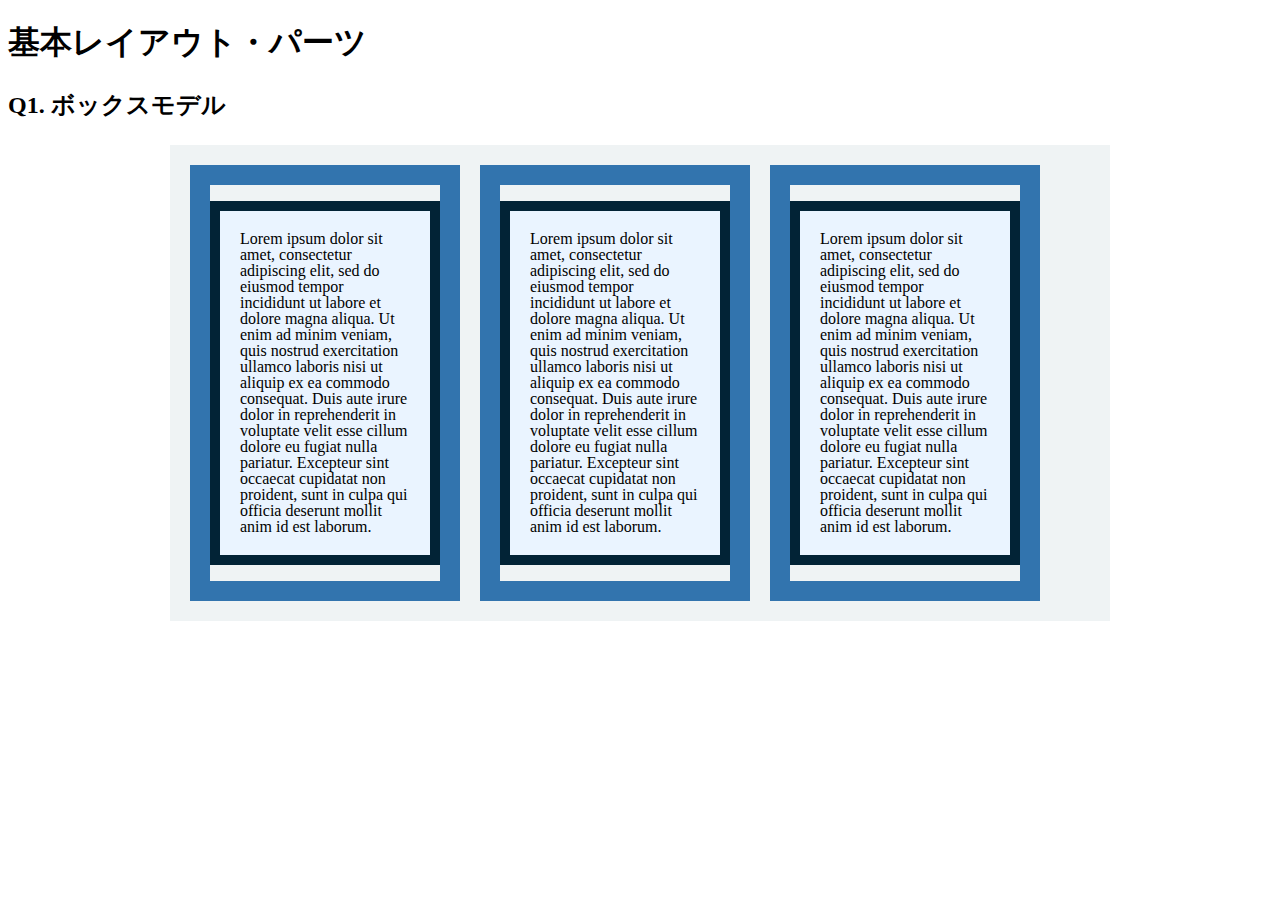
<file: layout_parts/q1/index.html>
<!DOCTYPE html>
<html>
  <head>
    <meta charset="utf-8">
    <meta http-equiv="X-UA-Compatible" content="IE=edge">
    <meta name="viewport" content="width=device-width, initial-scale=1.0, maximum-scale=1.0, user-scalable=no">
    <meta name="format-detection" content="telephone=no">
    <title>基本レイアウト・パーツ</title>
    <link rel="stylesheet" href="http://gizumo-inc.github.io/sample/front-lesson/layout_parts_new/assets/css/reset.css">
    <link rel="stylesheet" href="http://gizumo-inc.github.io/sample/front-lesson/layout_parts_new/assets/css/base.css">
    <link rel="stylesheet" href="css/style.css">
  </head>
  <body>
    <div class="wrapper">
      <h1 class="title">基本レイアウト・パーツ</h1>
      <h2 class="headline">
        <p class="headline__text">Q1. ボックスモデル</p>
      </h2>
      <div class="box">
        <!-- 回答はクラスq1の要素の中に書いてね -->
        <!-- すでについてるクラスにはstyleを指定しない。styleをつける場合は自分で新たにクラスをつけること -->
        <div class="q1 text-wrapper clearfix">
          <div class="text-content">
            <p class="main-text">Lorem ipsum dolor sit amet, consectetur adipiscing elit, sed do eiusmod tempor incididunt ut labore et dolore magna aliqua. Ut enim ad minim veniam, quis nostrud exercitation ullamco laboris nisi ut aliquip ex ea commodo consequat. Duis aute irure dolor in reprehenderit in voluptate velit esse cillum dolore eu fugiat nulla pariatur. Excepteur sint occaecat cupidatat non proident, sunt in culpa qui officia deserunt mollit anim id est laborum.</p>
          </div>

          <div class="text-content">
            <p class="main-text">Lorem ipsum dolor sit amet, consectetur adipiscing elit, sed do eiusmod tempor incididunt ut labore et dolore magna aliqua. Ut enim ad minim veniam, quis nostrud exercitation ullamco laboris nisi ut aliquip ex ea commodo consequat. Duis aute irure dolor in reprehenderit in voluptate velit esse cillum dolore eu fugiat nulla pariatur. Excepteur sint occaecat cupidatat non proident, sunt in culpa qui officia deserunt mollit anim id est laborum.</p>
          </div>

          <div class="text-content">
            <p class="main-text">Lorem ipsum dolor sit amet, consectetur adipiscing elit, sed do eiusmod tempor incididunt ut labore et dolore magna aliqua. Ut enim ad minim veniam, quis nostrud exercitation ullamco laboris nisi ut aliquip ex ea commodo consequat. Duis aute irure dolor in reprehenderit in voluptate velit esse cillum dolore eu fugiat nulla pariatur. Excepteur sint occaecat cupidatat non proident, sunt in culpa qui officia deserunt mollit anim id est laborum.</p>
          </div>
        </div>
        <!-- 回答はクラスq1の要素の中に書いてね -->
      </div>
    </div>
  </body>
</html>
</file>
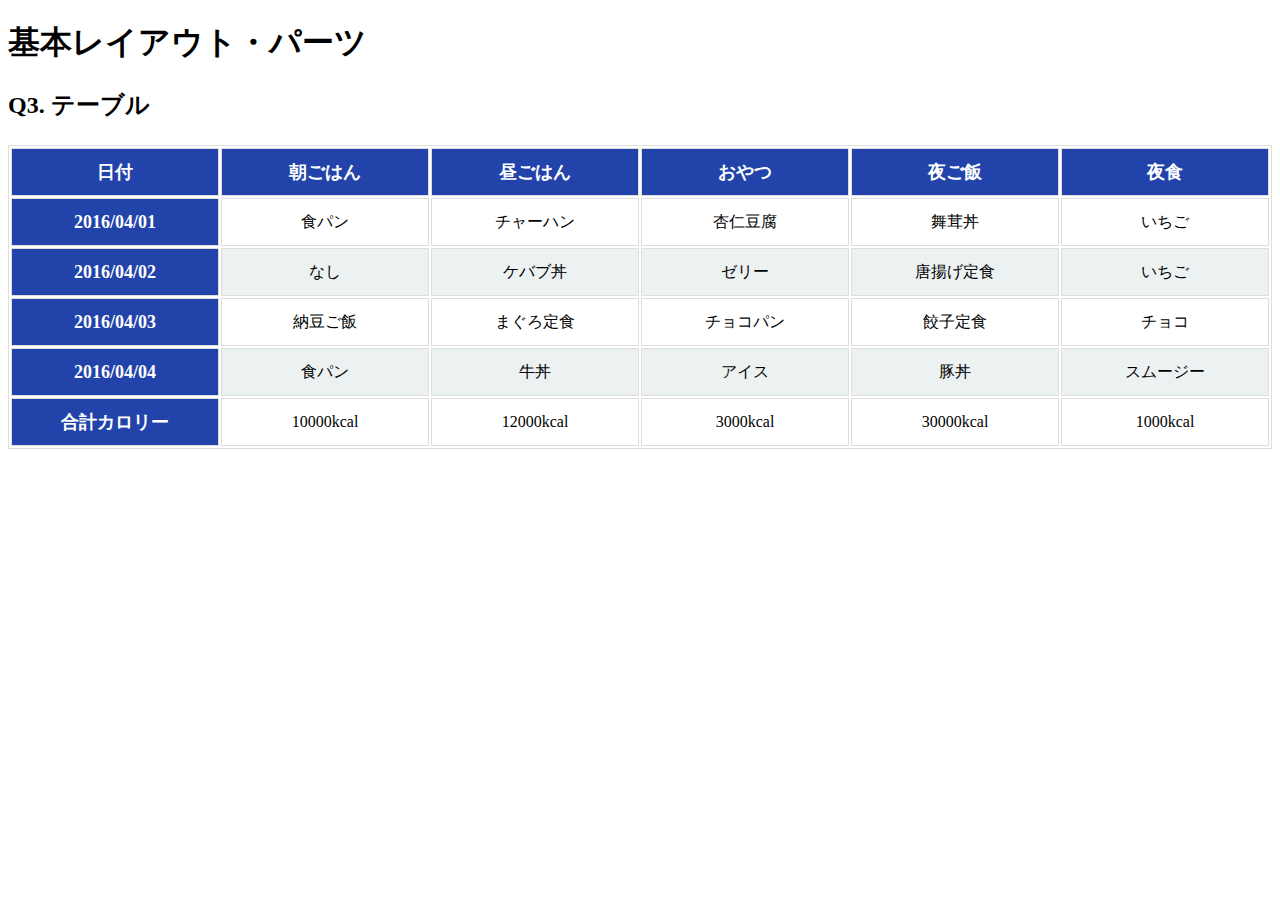
<file: layout_parts/q3/index.html>
<!DOCTYPE html>
<html>
  <head>
    <meta charset="utf-8">
    <meta http-equiv="X-UA-Compatible" content="IE=edge">
    <meta name="viewport" content="width=device-width, initial-scale=1.0, maximum-scale=1.0, user-scalable=no">
    <meta name="format-detection" content="telephone=no">
    <title>基本レイアウト・パーツ</title>
    <link rel="stylesheet" href="http://gizumo-inc.github.io/sample/front-lesson/layout_parts_new/assets/css/reset.css">
    <link rel="stylesheet" href="http://gizumo-inc.github.io/sample/front-lesson/layout_parts_new/assets/css/base.css">
    <link rel="stylesheet" href="css/style.css">
  </head>
  <body>
    <div class="wrapper">
      <h1 class="title">基本レイアウト・パーツ</h1>
      <h2 class="headline">
        <p class="headline__text">Q3. テーブル</p>
      </h2>
      <div class="box">
        <!-- 回答はクラスq3の要素の中に書いてね -->
        <!-- すでについてるクラスにはstyleを指定しない。styleをつける場合は自分で新たにクラスをつけること -->
        <div class="q3">
          <table class="main-table">
            <thead>
              <tr>
                <th>日付</th>
                <th>朝ごはん</th>
                <th>昼ごはん</th>
                <th>おやつ</th>
                <th>夜ご飯</th>
                <th>夜食</th>
              </tr>
            </thead>
            <tbody>
              <tr>
                <th>2016/04/01</th>
                <td>食パン</td>
                <td>チャーハン</td>
                <td>杏仁豆腐</td>
                <td>舞茸丼</td>
                <td>いちご</td>
              </tr>
              <tr>
                <th>2016/04/02</th>
                <td>なし</td>
                <td>ケバブ丼</td>
                <td>ゼリー</td>
                <td>唐揚げ定食</td>
                <td>いちご</td>
              </tr>
              <tr>
                <th>2016/04/03</th>
                <td>納豆ご飯</td>
                <td>まぐろ定食</td>
                <td>チョコパン</td>
                <td>餃子定食</td>
                <td>チョコ</td>
              </tr>
              <tr>
                <th>2016/04/04</th>
                <td>食パン</td>
                <td>牛丼</td>
                <td>アイス</td>
                <td>豚丼</td>
                <td>スムージー</td>
              </tr>
              <tr>
                <th>合計カロリー</th>
                <td>10000kcal</td>
                <td>12000kcal</td>
                <td>3000kcal</td>
                <td>30000kcal</td>
                <td>1000kcal</td>
              </tr>
            </tbody>
          </table>
        </div>
        <!-- 回答はクラスq3の要素の中に書いてね -->
      </div>
    </div>
  </body>
</html>
</file>
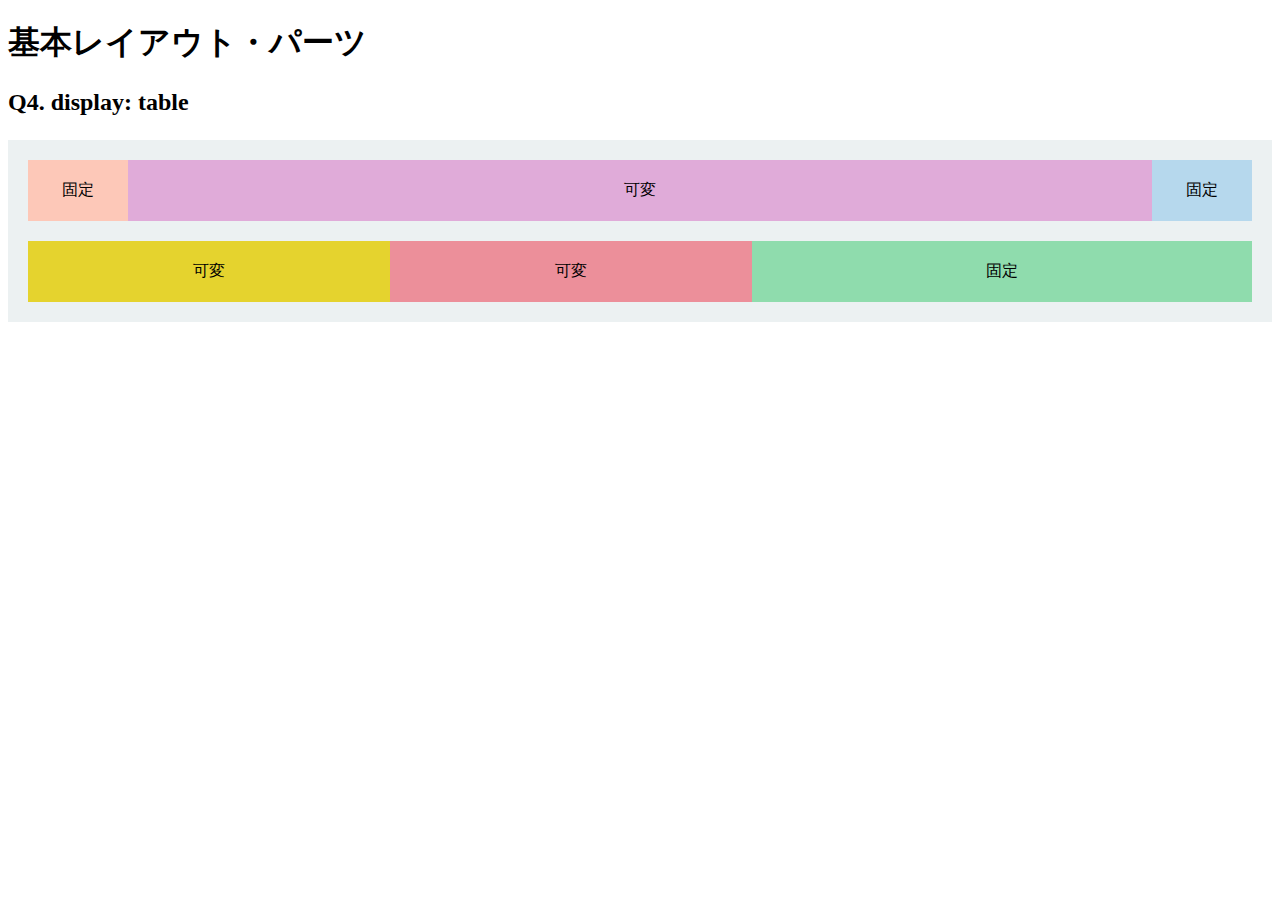
<file: layout_parts/q4/index.html>
<!DOCTYPE html>
<html>
  <head>
    <meta charset="utf-8">
    <meta http-equiv="X-UA-Compatible" content="IE=edge">
    <meta name="viewport" content="width=device-width, initial-scale=1.0, maximum-scale=1.0, user-scalable=no">
    <meta name="format-detection" content="telephone=no">
    <title>基本レイアウト・パーツ</title>
    <link rel="stylesheet" href="http://gizumo-inc.github.io/sample/front-lesson/layout_parts_new/assets/css/reset.css">
    <link rel="stylesheet" href="http://gizumo-inc.github.io/sample/front-lesson/layout_parts_new/assets/css/base.css">
    <link rel="stylesheet" href="css/style.css">
  </head>
  <body>
    <div class="wrapper">
      <h1 class="title">基本レイアウト・パーツ</h1>
      <h2 class="headline">
        <p class="headline__text">Q4. display: table</p>
      </h2>
      <div class="box">
        <!-- 回答はクラスq4の要素の中に書いてね -->
        <!-- すでについてるクラスにはstyleを指定しない。styleをつける場合は自分で新たにクラスをつけること -->
        <!-- 新たにタグは追加しなくてもできます。 -->
        <div class="q4 contents-wrap">
          <div class="container">
            <div class="style orange">固定</div>
            <div class="style purple">可変</div>
            <div class="style blue">固定</div>
          </div>
          <div class="container">
            <div class="style yellow">可変</div>
            <div class="style red">可変</div>
            <div class="style green">固定</div>
          </div>
        </div>
        <!-- 回答はクラスq4の要素の中に書いてね -->
      </div>
    </div>
  </body>
</html>
</file>
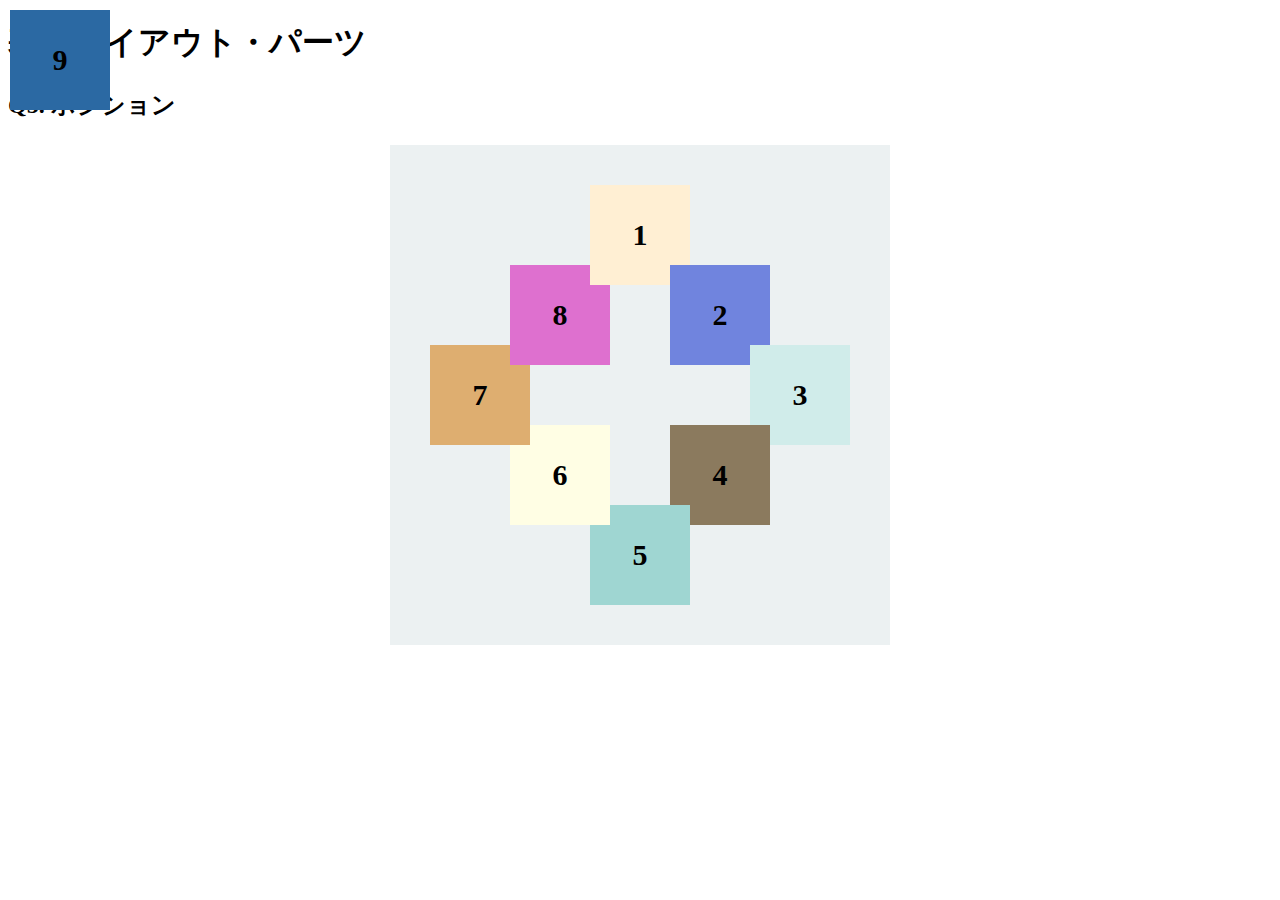
<file: layout_parts/q5/index.html>
<!DOCTYPE html>
<html>
  <head>
    <meta charset="utf-8">
    <meta http-equiv="X-UA-Compatible" content="IE=edge">
    <meta name="viewport" content="width=device-width, initial-scale=1.0, maximum-scale=1.0, user-scalable=no">
    <meta name="format-detection" content="telephone=no">
    <title>基本レイアウト・パーツ</title>
    <link rel="stylesheet" href="http://gizumo-inc.github.io/sample/front-lesson/layout_parts_new/assets/css/reset.css">
    <link rel="stylesheet" href="http://gizumo-inc.github.io/sample/front-lesson/layout_parts_new/assets/css/base.css">
    <link rel="stylesheet" href="css/style.css">
  </head>
  <body>
    <div class="wrapper">
      <h1 class="title">基本レイアウト・パーツ</h1>
      <h2 class="headline">
        <p class="headline__text">Q5. ポジション</p>
      </h2>
      <div class="box">
        <!-- 回答はクラスq5の要素の中に書いてね -->
        <!-- すでについてるクラスにはstyleを指定しない。styleをつける場合は自分で新たにクラスをつけること -->
        <!-- 新たにタグは追加しなくてもできます。 -->
        <div class="q5 main-wrap">
          <div class="square num-8">8</div>
          <div class="square num-5">5</div>
          <div class="square num-1">1</div>
          <div class="square num-7">7</div>
          <div class="square num-4">4</div>
          <div class="square num-6">6</div>
          <div class="square num-2">2</div>
          <div class="square num-3">3</div>
          <div class="square num-9">9</div>
        </div>
        <!-- 回答はクラスq5の要素の中に書いてね -->
      </div>
    </div>
  </body>
</html>
</file>
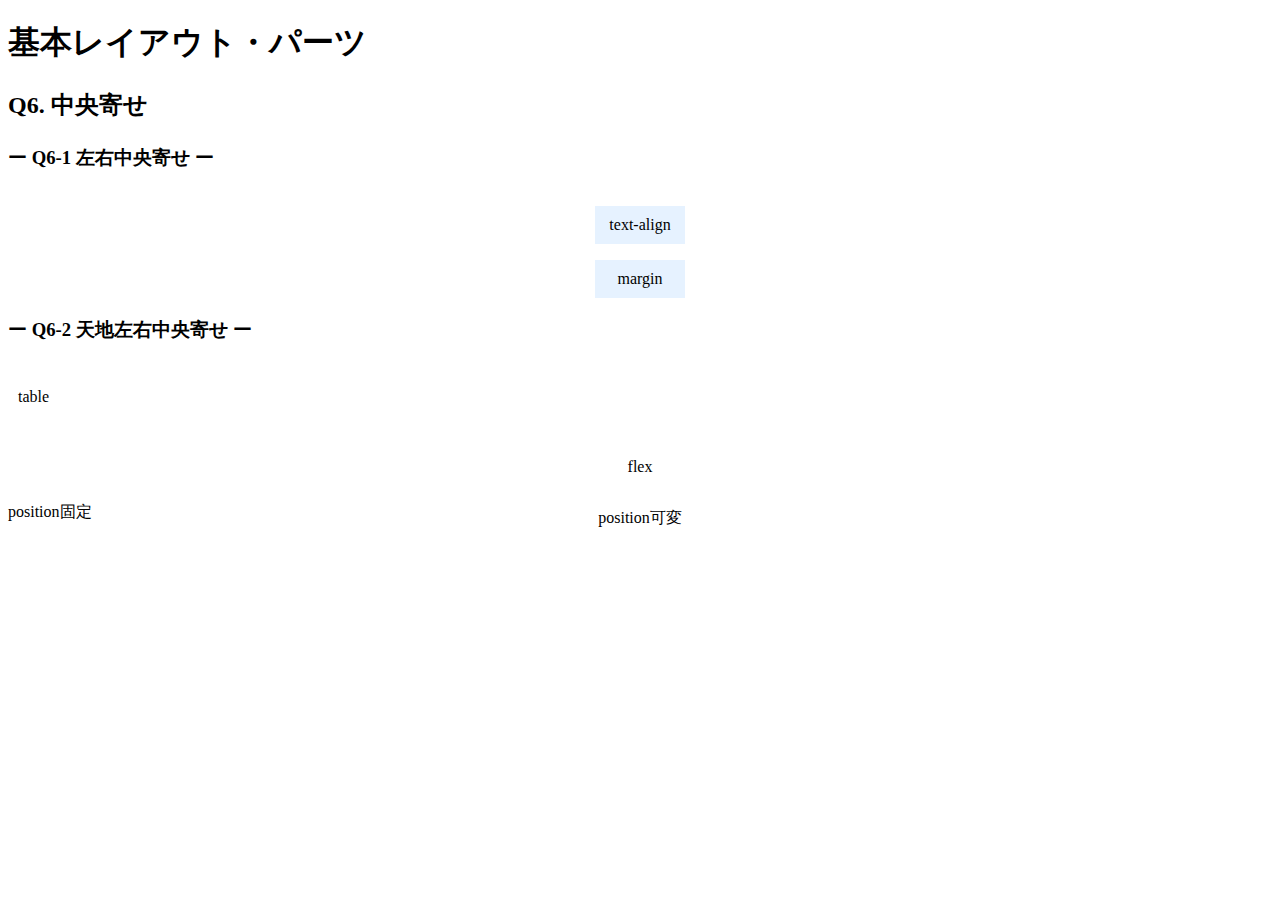
<file: layout_parts/q6/index.html>
<!DOCTYPE html>
<html>
  <head>
    <meta charset="utf-8">
    <meta http-equiv="X-UA-Compatible" content="IE=edge">
    <meta name="viewport" content="width=device-width, initial-scale=1.0, maximum-scale=1.0, user-scalable=no">
    <meta name="format-detection" content="telephone=no">
    <title>基本レイアウト・パーツ</title>
    <link rel="stylesheet" href="http://gizumo-inc.github.io/sample/front-lesson/layout_parts_new/assets/css/reset.css">
    <link rel="stylesheet" href="http://gizumo-inc.github.io/sample/front-lesson/layout_parts_new/assets/css/base.css">
    <link rel="stylesheet" href="css/style.css">
  </head>
  <body>
    <div class="wrapper">
      <h1 class="title">基本レイアウト・パーツ</h1>
      <h2 class="headline">
        <p class="headline__text">Q6. 中央寄せ</p>
      </h2>
      <div class="box">
        <div class="box__inner">
          <h3 class="box__headline">
            <p class="box__headline__text">ー Q6-1 左右中央寄せ ー</p>
          </h3>
          <div class="q6 q6--horizontal">
            <!-- Q6-1の回答はここに書いてね -->
            <!-- 新たにタグは追加しなくてもできます。 -->
            <div class="q6__box align-wrap">
              <div class="align-content">
                <p class="align-text">text-align</p>
              </div>
            </div>
            <!-- Q6-1の回答はここに書いてね -->

            <!-- Q6-1の回答はここに書いてね -->
            <!-- 新たにタグは追加しなくてもできます。 -->
            <div class="q6__box margin-content">
              <p class="margin-text">margin</p>
            </div>
            <!-- Q6-1の回答はここに書いてね -->
          </div>
        </div>

        <div class="box__inner">
          <h3 class="box__headline">
            <p class="box__headline__text">ー Q6-2 天地左右中央寄せ ー</p>
          </h3>
          <!-- Q6-2の回答はここに書いてね -->
          <!-- すでについてるクラスにはstyleを指定しない。styleをつける場合は自分で新たにクラスをつけること -->
          <!-- 新たにタグは追加しなくてもできます。 -->
          <div class="q6 q6--around table-wrap">
            <div class="table-content">
              <p class="table-text">table</p>
            </div>
          </div>
          <!-- Q6-2の回答はここに書いてね -->

          <!-- Q6-2の回答はここに書いてね -->
          <!-- すでについてるクラスにはstyleを指定しない。styleをつける場合は自分で新たにクラスをつけること -->
          <!-- 新たにタグは追加しなくてもできます。 -->
          <div class="q6 q6--around flex-content">
            <p class="flex-text">flex</p>
          </div>
          <!-- Q6-2の回答はここに書いてね -->

          <div class="q6 q6--position">
            <!-- Q6-2の回答はここに書いてね -->
            <!-- すでについてるクラスにはstyleを指定しない。styleをつける場合は自分で新たにクラスをつけること -->
            <!-- 新たにタグは追加しなくてもできます。 -->
            <div class="q6__box is-stable stable-content">
              <p class="q6__box__inner stable-text">position固定</p>
            </div>
            <!-- Q6-2の回答はここに書いてね -->

            <!-- Q6-2の回答はここに書いてね -->
            <!-- すでについてるクラスにはstyleを指定しない。styleをつける場合は自分で新たにクラスをつけること -->
            <!-- 新たにタグは追加しなくてもできます。 -->
            <div class="q6__box is-flexible flexible-content">
              <p class="q6__box__inner flexible-text">position可変</p>
            </div>
            <!-- Q6-2の回答はここに書いてね -->
          </div>
        </div>
      </div>
    </div>
  </body>
</html>
</file>
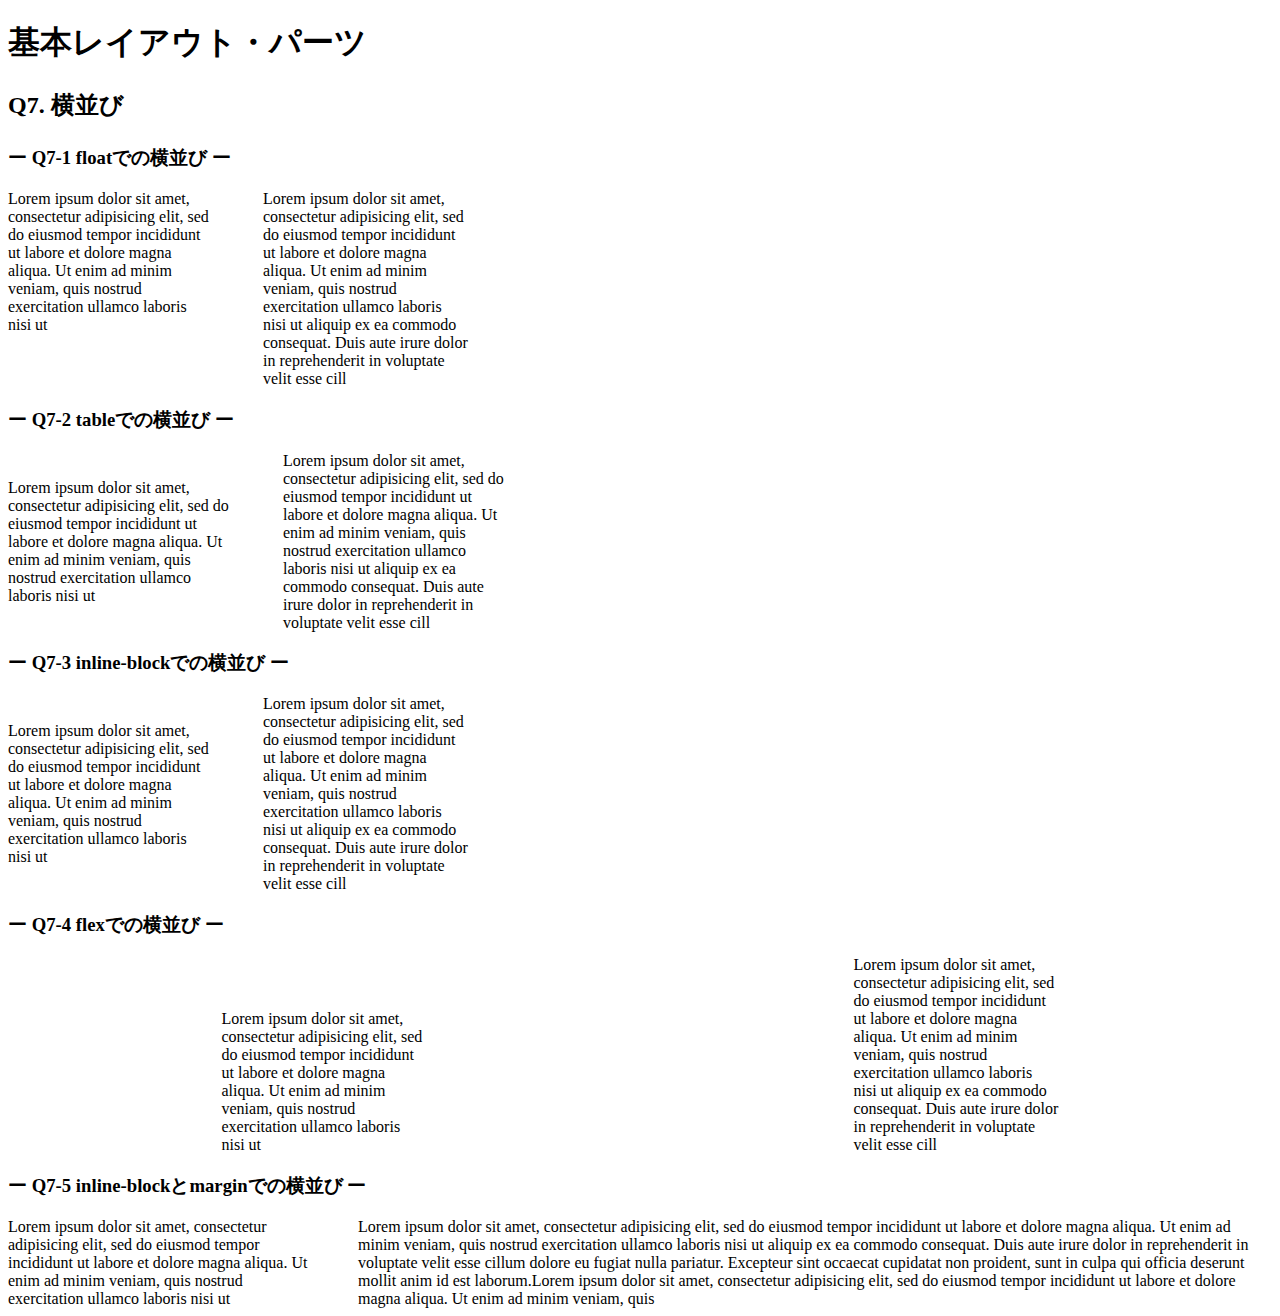
<file: layout_parts/q7/index.html>
<!DOCTYPE html>
<html>
  <head>
    <meta charset="utf-8">
    <meta http-equiv="X-UA-Compatible" content="IE=edge">
    <meta name="viewport" content="width=device-width, initial-scale=1.0, maximum-scale=1.0, user-scalable=no">
    <meta name="format-detection" content="telephone=no">
    <title>基本レイアウト・パーツ</title>
    <link rel="stylesheet" href="http://gizumo-inc.github.io/sample/front-lesson/layout_parts_new/assets/css/reset.css">
    <link rel="stylesheet" href="http://gizumo-inc.github.io/sample/front-lesson/layout_parts_new/assets/css/base.css">
    <link rel="stylesheet" href="css/style.css">
  </head>
  <body>
    <div class="wrapper">
      <h1 class="title">基本レイアウト・パーツ</h1>
      <h2 class="headline">
        <p class="headline__text">Q7. 横並び</p>
      </h2>
      <div class="box">
        <div class="box__inner">
          <h3 class="box__headline">
            <p class="box__headline__text">ー Q7-1 floatでの横並び ー</p>
          </h3>
          <!-- Q7の回答はここに書いてね -->
          <!-- すでについてるクラスにはstyleを指定しない。styleをつける場合は自分で新たにクラスをつけること -->
          <!-- 新たにタグは追加しなくてもできます。 -->
          <div class="q7 q7--float">
            <div class="q7__inner float-content clearfix">
              <div class="q7__box float-text">
                Lorem ipsum dolor sit amet, consectetur adipisicing elit, sed do eiusmod tempor incididunt ut labore et dolore magna aliqua. Ut enim ad minim veniam, quis nostrud exercitation ullamco laboris nisi ut
              </div>
              <div class="q7__box float-text">
                Lorem ipsum dolor sit amet, consectetur adipisicing elit, sed do eiusmod tempor incididunt ut labore et dolore magna aliqua. Ut enim ad minim veniam, quis nostrud exercitation ullamco laboris nisi ut aliquip ex ea commodo consequat. Duis aute irure dolor in reprehenderit in voluptate velit esse cill
              </div>
            </div>
          </div>
          <!-- Q7の回答はここに書いてね -->
        </div>

        <div class="box__inner">
          <h3 class="box__headline">
            <p class="box__headline__text">ー Q7-2 tableでの横並び ー</p>
          </h3>
          <!-- Q7の回答はここに書いてね -->
          <!-- すでについてるクラスにはstyleを指定しない。styleをつける場合は自分で新たにクラスをつけること -->
          <!-- 新たにタグは追加しなくてもできます。 -->
          <div class="q7 q7--table">
            <div class="q7__inner table-wrap">
              <div class="q7__box table-content">
                <div class="q7__box__text table-text">
                  Lorem ipsum dolor sit amet, consectetur adipisicing elit, sed do eiusmod tempor incididunt ut labore et dolore magna aliqua. Ut enim ad minim veniam, quis nostrud exercitation ullamco laboris nisi ut
                </div>
              </div>
              <div class="q7__box table-content">
                <div class="q7__box__text table-text">
                  Lorem ipsum dolor sit amet, consectetur adipisicing elit, sed do eiusmod tempor incididunt ut labore et dolore magna aliqua. Ut enim ad minim veniam, quis nostrud exercitation ullamco laboris nisi ut aliquip ex ea commodo consequat. Duis aute irure dolor in reprehenderit in voluptate velit esse cill
                </div>
              </div>
            </div>
          </div>
          <!-- Q7の回答はここに書いてね -->
        </div>

        <div class="box__inner">
          <h3 class="box__headline">
            <p class="box__headline__text">ー Q7-3 inline-blockでの横並び ー</p>
          </h3>
          <!-- Q7の回答はここに書いてね -->
          <!-- すでについてるクラスにはstyleを指定しない。styleをつける場合は自分で新たにクラスをつけること -->
          <!-- 新たにタグは追加しなくてもできます。 -->
          <div class="q7 q7--inlineblock">
            <div class="q7__inner inline-content clearfix">
              <div class="q7__box inline-text">
                Lorem ipsum dolor sit amet, consectetur adipisicing elit, sed do eiusmod tempor incididunt ut labore et dolore magna aliqua. Ut enim ad minim veniam, quis nostrud exercitation ullamco laboris nisi ut
              </div>
              <div class="q7__box inline-text">
                Lorem ipsum dolor sit amet, consectetur adipisicing elit, sed do eiusmod tempor incididunt ut labore et dolore magna aliqua. Ut enim ad minim veniam, quis nostrud exercitation ullamco laboris nisi ut aliquip ex ea commodo consequat. Duis aute irure dolor in reprehenderit in voluptate velit esse cill
              </div>
            </div>
          </div>
          <!-- Q7の回答はここに書いてね -->
        </div>

        <div class="box__inner">
          <h3 class="box__headline">
            <p class="box__headline__text">ー Q7-4 flexでの横並び ー</p>
          </h3>
          <!-- Q7の回答はここに書いてね -->
          <!-- すでについてるクラスにはstyleを指定しない。styleをつける場合は自分で新たにクラスをつけること -->
          <!-- 新たにタグは追加しなくてもできます。 -->
          <div class="q7 q7--flex">
            <div class="q7__inner flex-content">
              <div class="q7__box flex-text">
                Lorem ipsum dolor sit amet, consectetur adipisicing elit, sed do eiusmod tempor incididunt ut labore et dolore magna aliqua. Ut enim ad minim veniam, quis nostrud exercitation ullamco laboris nisi ut
              </div>
              <div class="q7__box flex-text">
                Lorem ipsum dolor sit amet, consectetur adipisicing elit, sed do eiusmod tempor incididunt ut labore et dolore magna aliqua. Ut enim ad minim veniam, quis nostrud exercitation ullamco laboris nisi ut aliquip ex ea commodo consequat. Duis aute irure dolor in reprehenderit in voluptate velit esse cill
              </div>
            </div>
          </div>
          <!-- Q7の回答はここに書いてね -->
        </div>

        <div class="box__inner">
          <h3 class="box__headline">
            <p class="box__headline__text">ー Q7-5 inline-blockとmarginでの横並び ー</p>
          </h3>
          <!-- Q7の回答はここに書いてね -->
          <!-- すでについてるクラスにはstyleを指定しない。styleをつける場合は自分で新たにクラスをつけること -->
          <!-- 新たにタグは追加しなくてもできます。 -->
          <div class="q7 q7--margin">
            <div class="q7__inner is-full inline-wrap">
              <div class="q7__box stable-content">
                <div class="q7__box__text stable-text">
                  Lorem ipsum dolor sit amet, consectetur adipisicing elit, sed do eiusmod tempor incididunt ut labore et dolore magna aliqua. Ut enim ad minim veniam, quis nostrud exercitation ullamco laboris nisi ut
                </div>
              </div>
              <div class="q7__box flexible-content">
                <div class="q7__box__text flexible-text">
                  Lorem ipsum dolor sit amet, consectetur adipisicing elit, sed do eiusmod tempor incididunt ut labore et dolore magna aliqua. Ut enim ad minim veniam, quis nostrud exercitation ullamco laboris nisi ut aliquip ex ea commodo consequat. Duis aute irure dolor in reprehenderit in voluptate velit esse cillum dolore eu fugiat nulla pariatur. Excepteur sint occaecat cupidatat non proident, sunt in culpa qui officia deserunt mollit anim id est laborum.Lorem ipsum dolor sit amet, consectetur adipisicing elit, sed do eiusmod tempor incididunt ut labore et dolore magna aliqua. Ut enim ad minim veniam, quis
                </div>
              </div>
            </div>
          </div>
          <!-- Q7の回答はここに書いてね -->
        </div>
      </div>
    </div>
  </body>
</html>
</file>
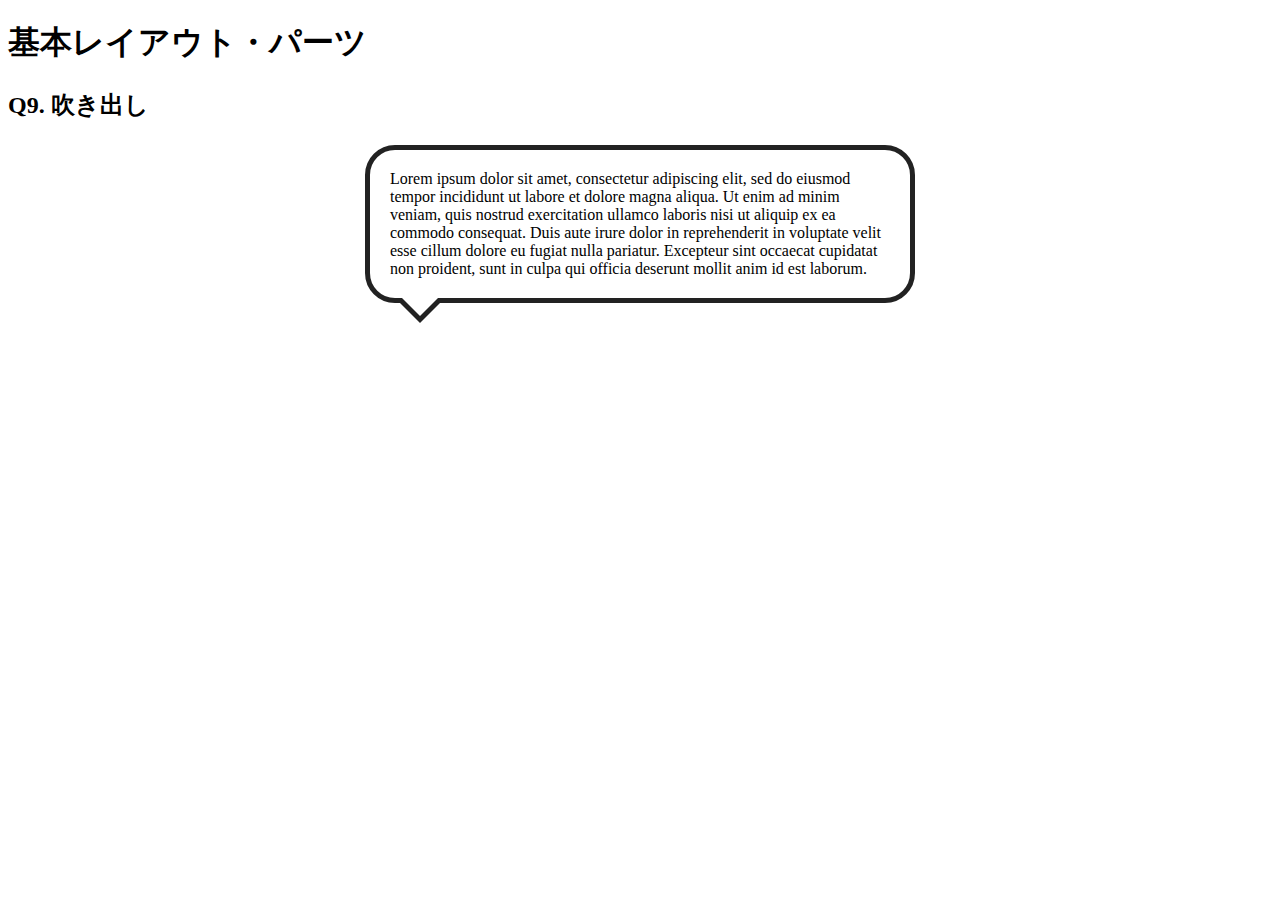
<file: layout_parts/q9/index.html>
<!DOCTYPE html>
<html>
  <head>
    <meta charset="utf-8">
    <meta http-equiv="X-UA-Compatible" content="IE=edge">
    <meta name="viewport" content="width=device-width, initial-scale=1.0, maximum-scale=1.0, user-scalable=no">
    <meta name="format-detection" content="telephone=no">
    <title>基本レイアウト・パーツ</title>
    <link rel="stylesheet" href="http://gizumo-inc.github.io/sample/front-lesson/layout_parts_new/assets/css/reset.css">
    <link rel="stylesheet" href="http://gizumo-inc.github.io/sample/front-lesson/layout_parts_new/assets/css/base.css">
    <link rel="stylesheet" href="css/style.css">
  </head>
  <body>
    <div class="wrapper">
      <h1 class="title">基本レイアウト・パーツ</h1>
      <h2 class="headline">
        <p class="headline__text">Q9. 吹き出し</p>
      </h2>
      <div class="box">
        <!-- 回答はクラスq9の要素の中に書いてね -->
        <!-- すでについてるクラスにはstyleを指定しない。styleをつける場合は自分で新たにクラスをつけること -->
        <div class="q9">
          <div class="comment">Lorem ipsum dolor sit amet, consectetur adipiscing elit, sed do eiusmod tempor incididunt ut labore et dolore magna aliqua. Ut enim ad minim veniam, quis nostrud exercitation ullamco laboris nisi ut aliquip ex ea commodo consequat. Duis aute irure dolor in reprehenderit in voluptate velit esse cillum dolore eu fugiat nulla pariatur. Excepteur sint occaecat cupidatat non proident, sunt in culpa qui officia deserunt mollit anim id est laborum.</div>
        </div>
        <!-- 回答はクラスq9の要素の中に書いてね -->
      </div>
    </div>
  </body>
</html>
</file>
<file: layout_parts/q1/css/style.css>
@charset "UTF-8";

/* 回答はここに書いてね */
.clearfix:after {
  display: block;
  content: "";
  clear: both;
}
/* 回答はここに書いてね */

/* どこでfirst-chiledを使うべきなのかわからない */
.text-wrapper {
  margin: 0 auto;
  width: 940px;
  background-color: #eff3f4;
  padding: 20px 0 20px 0;
}
.text-content {
  float: left;
  width: 230px;
  border: 20px solid #3274ae;
  margin-left: 20px;
}
.main-text {
  font-size: 16px;
  line-height: 16px;
  background-color: #eaf4ff;
  border: 10px solid #022336;
  padding: 20px;
}
</file>
<file: layout_parts/q3/css/style.css>
@charset "UTF-8";

/* 回答はここに書いてね */
.main-table {
  table-layout: fixed;
  width: 100%;
  text-align: center;
  border: solid #dedede 1px;
}
/* 回答はここに書いてね */

.main-table th {
  padding: 10px;
  line-height: 26px;
  font-size: 18px;
  background-color: #2244aa;
  color: white;
  border: solid #dedede 1px;
}
.main-table tr {
  border: solid #dedede 1px;
}
.main-table td {
  border: solid #dedede 1px;
  line-height: 22px;
  font-size: 16px;
}
.main-table tr:nth-child(even) {
  background-color: #ecf1f2;
}
.main-table tbody tr:last-child {
  border-top: dashed #000 2px;
}
</file>
<file: layout_parts/q4/css/style.css>
@charset "UTF-8";

/* 回答はここに書いてね */
.contents-wrap {
  text-align: center;
  background-color: rgb(236,241,242);
  padding: 20px;
  margin: 0 auto;
}
/* 回答はここに書いてね */
.container:first-child {
  padding-top: 0px;
}
.container {
  width: 100%;
  display: table;
  padding-top: 20px;
}
.style {
  padding: 20px 0;
  display: table-cell;
}
.orange {
  background-color: #fdc8b8;
  width: 100px;
}
.purple {
  background-color: #e0abd9;
}
.blue {
  background-color: #b6d8ed;
  width: 100px;
}
.yellow {
  background-color: #e5d32e;
}
.red {
  background-color: #ec8f9a;
}
.green {
  background-color: #8fdcad;
  width: 500px;
}
</file>
<file: layout_parts/q5/css/style.css>
@charset "UTF-8";

/* 回答はここに書いてね */
.main-wrap {
  width: 500px;
  height: 500px;
  margin: 0 auto;
  background-color: #ECF1F2;
  position: relative;
}
/* 回答はここに書いてね */
.square {
  font-size: 30px;
  font-weight: bold;
  text-align: center;
  position: absolute;
  line-height: 100px;
  width: 100px;
  height: 100px;
}
.num-1 {
  background-color: #ffefd3;
  top: 40px;
  left: 200px;
  z-index: 1;
}
.num-2 {
  background-color: #7084de;
  top: 120px;
  left: 280px;
  z-index: 2;
}
.num-3 {
  background-color: #d0ecea;
  top: 200px;
  left: 360px;
  z-index: 3;
}
.num-4 {
  background-color: #8b7a5e;
  top: 280px;
  left: 280px;
  z-index: 4;
}
.num-5 {
  background-color: #9fd6d2;
  top: 360px;
  left: 200px;
  z-index: 5;
}
.num-6 {
  background-color: #fffee4;
  top: 280px;
  left: 120px;
  z-index: 6;
}
.num-7 {
  background-color: #deae70;
  top: 200px;
  left: 40px;
  z-index: 7;
}
.num-8 {
  background-color: #de70cf;
  top: 120px;
  left: 120px;
  z-index: 8;
}
.num-8:after {
  content: "";
  width: 20px;
  height: 20px;
  position: absolute;
  background-color:#ffefd3;
  right: 0;
  z-index: 9;
}
.num-9 {
  background-color: #2b69a3;
  text-align: center;
  position: fixed;
  top: 10px;
  left: 10px;
}
</file>
<file: layout_parts/q6/css/style.css>
@charset "UTF-8";

/* 回答はここに書いてね */

/* 回答はここに書いてね */
.align-content{
  text-align: center;
}

.align-text {
  background-color: #e6f2ff;
  width: 90px;
  padding: 10px 0;
  text-align: center;
  display: inline-block;
}

.margin-text {
  background-color: #e6f2ff;
  width: 90px;
  padding: 10px 0;
  text-align: center;
  margin: 0 auto;
}

.table-wrap {
  display: table;
}

.table-content {
  display: table-cell;
  text-align: center;
  vertical-align: middle;
}

.table-text {
  display: inline-block;
  background-color: #fff;
  padding: 10px;
}

.flex-content {
  display: flex;
  align-items: center;
  justify-content: center;
}

.flex-text {
  background-color: #fff;
  padding: 10px;
}

.stable-content {
  position: relative;
}

.stable-text {
  position: absolute;
  top: 0;
  bottom: 0;
  right: 0;
  left: 0;
  margin: auto;
}

.flexible-content {
  position: relative;
}

.flexible-text {
  position: absolute;
  top: 50%;
  left: 50%;
  /* 要素の左上が支点になっているため、要素の半分ずつ戻すことでど真ん中にくる */
  transform: translate(-50%, -50%);
  /* -webkit-transform: translate(-50%, -50%); */
}
</file>
<file: layout_parts/q7/css/style.css>
@charset "UTF-8";

/* 回答はここに書いてね */

.clearfix:after {
  display: block;
  content: "";
  clear: both;
}

/* 回答はここに書いてね */

/* 1 */

/* 何故かwidthが+20され表示される3・4でも同じ現象 */

.float-text{
  width: 205px;
  float: left;
  word-wrap: break-word;
}

.float-text:last-child {
  margin-left: 50px;
}

/* 2 */

.table-wrap {
  display: table;
}

.table-content {
  display: table-cell;
  width: 225px;
  vertical-align: middle;
}

.table-content:last-child {
  padding-left: 50px;
}

.table-text {
  word-wrap: normal;
}

/* 3 */

/* inline-blockで横並びにするとも自分のスペースが生まれる。
解決策としてHTMLで要素を続けて書く(改行しない)とスペースは消える。
しかし、見栄えが悪くなるので、他の方法でスペースを潰したい。
(font-size:0;やletter-spacingマイナス値設定でもできるがテキスト全てに反映されてしまう。) */

.inline-content {
  font-size: 0;
}
.inline-text {
  font-size: 16px;
  width: 205px;
  display: inline-block;
  vertical-align: middle;
  word-wrap: break-word;
}

.inline-text:last-child {
  margin-left: 50px;
}

/* 4 */
.flex-content {
  display: flex;
  justify-content: space-around;
  align-items: flex-end;
}

.flex-text {
  width: 205px;
  display: inline-block;
}

/* 5 */
.inline-wrap {
  font-size: 0;
}

.stable-content {
  display: inline-block;
  width: 300px;
  font-size: 16px;
}

.flexible-content {
  display: inline-block;
  width: 100%;
  margin-left: -300px;
  padding-left: 350px;
  box-sizing: border-box;
  font-size: 16px;
  vertical-align: top;
}
</file>
<file: layout_parts/q9/css/style.css>
@charset "UTF-8";

/* 回答はここに書いてね */

/* 回答はここに書いてね */
.comment  {
  position: relative;
  margin: 0 auto;
  width: 500px;
  border: 5px solid #222;
  border-radius: 30px;
  padding: 20px;
}

.comment::before, .comment::after {
  content: "";
  position: absolute;
  bottom: 0;
  left: 0;
  width: 0;
  height: 0;
  border: 20px solid transparent;
}

.comment::before {
  border-top-color: #222;
  bottom: -45px;
  left: 30px;
}

.comment::after {
  border-top-color: #fff;
  bottom: -38px;
  left: 30px;
}
</file>
